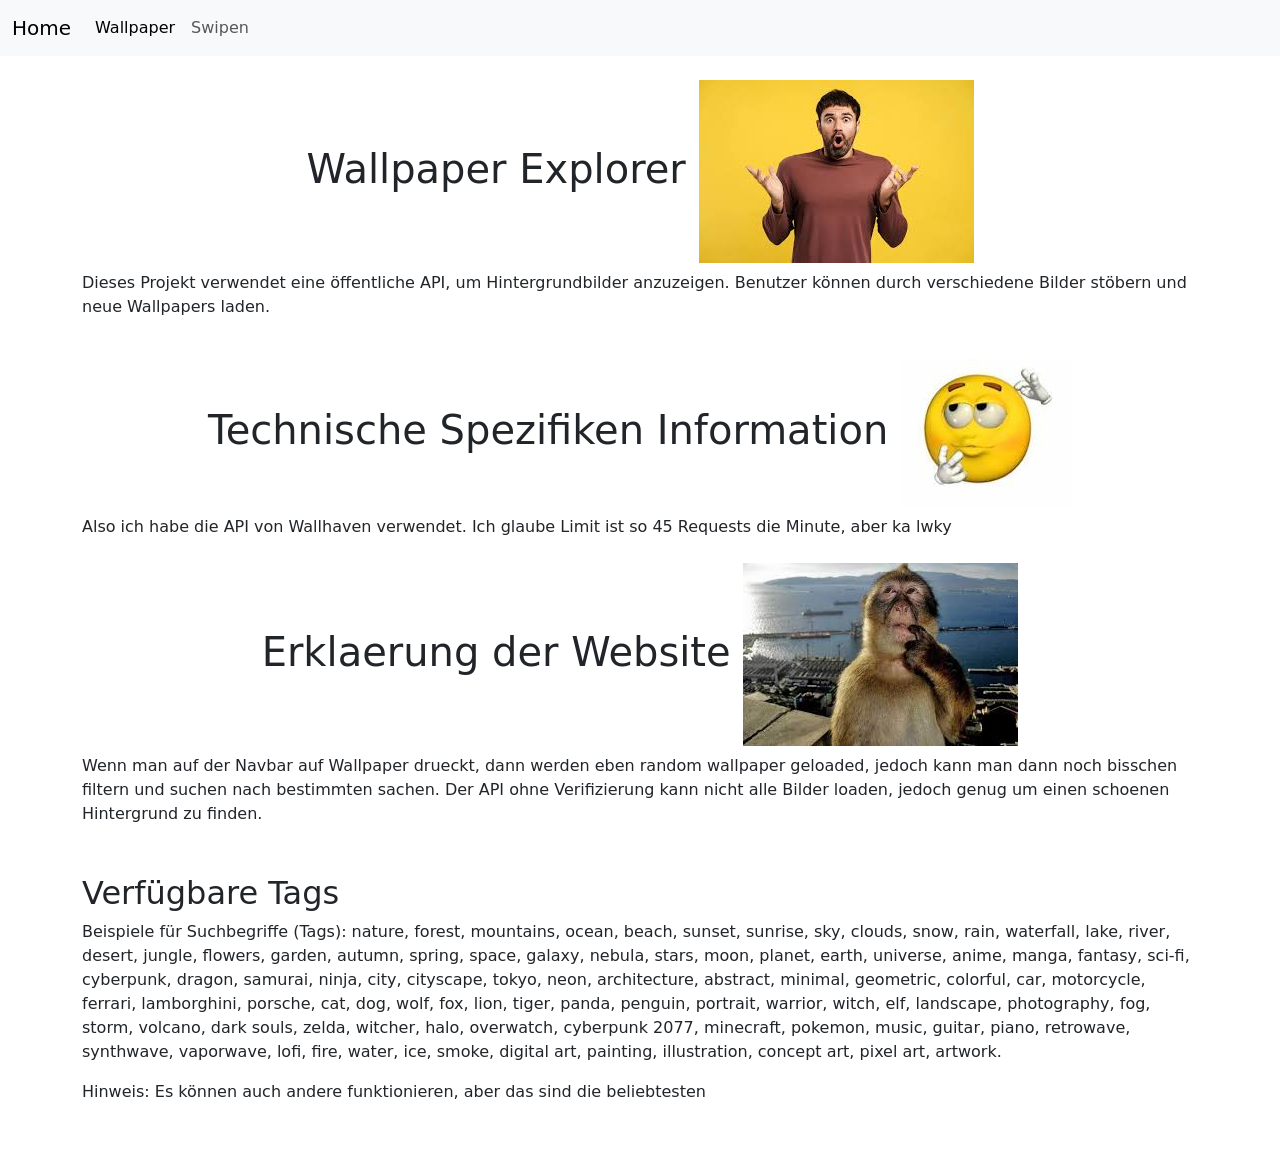
<file: index.html>
<html lang="en">
<head>
    <meta charset="UTF-8">
    <meta name="viewport" content="width=device-width, initial-scale=1.0">
    <title>API Startseite</title>
    <link rel="stylesheet" href="stylesheet.css">
    <link href="https://cdn.jsdelivr.net/npm/bootstrap@5.3.8/dist/css/bootstrap.min.css" rel="stylesheet">
    <script src="https://cdn.jsdelivr.net/npm/bootstrap@5.3.8/dist/js/bootstrap.bundle.min.js"></script>
</head>
<body>
    <nav class="navbar navbar-expand-lg sticky-top navbar-light bg-light">
  <div class="container-fluid">
    <a class="navbar-brand" href="index.html">Home</a>
    <button class="navbar-toggler" type="button" data-bs-toggle="collapse" data-bs-target="#navbarNav" aria-controls="navbarNav" aria-expanded="false" aria-label="Toggle navigation">
      <span class="navbar-toggler-icon"></span>
    </button>
    <div class="collapse navbar-collapse" id="navbarNav">
      <ul class="navbar-nav">
        <li class="nav-item">
          <a class="nav-link active" aria-current="page" href="wallpaper.html">Wallpaper</a>
        </li>
        <li class="nav-item">
          <a class="nav-link" href="swipen.html">Swipen</a>
        </li>
      </ul>
    </div>
  </div>
</nav>

<div class="container mt-4">
    <h1>Wallpaper Explorer <img src="shocked.jpg" alt="was ist das projekt"></h1>

    <p>
        Dieses Projekt verwendet eine öffentliche API, um
        Hintergrundbilder anzuzeigen. Benutzer können durch
        verschiedene Bilder stöbern und neue Wallpapers laden.
        <br> <br>
        <h1>Technische Spezifiken Information <img src="ThinkingWichtigeSacheNICHTLOESCHEN.jpg" alt="NICHT LOESCHEN">
        </h1>
        Also ich habe die API von Wallhaven verwendet. Ich glaube Limit ist so 45 Requests die Minute, aber ka lwky
        <br> <br>
        <h1>Erklaerung der Website <img src="wieFunktioniertWebsite.jpg" alt="wieder NICHT LOESCHEN"></h1>
        Wenn man auf der Navbar auf Wallpaper drueckt, dann werden eben 
        random wallpaper geloaded, jedoch kann man dann noch bisschen filtern 
        und suchen nach bestimmten sachen. Der API ohne Verifizierung kann nicht 
        alle Bilder loaden, jedoch genug um einen schoenen Hintergrund zu finden.
    </p>
</div>
  
<div class="container mt-5 mb-5">
    <h2>Verfügbare Tags</h2>

    <p>
        Beispiele für Suchbegriffe (Tags):
        nature, forest, mountains, ocean, beach, sunset, sunrise, sky,
        clouds, snow, rain, waterfall, lake, river, desert, jungle,
        flowers, garden, autumn, spring, space, galaxy, nebula, stars,
        moon, planet, earth, universe, anime, manga, fantasy, sci-fi,
        cyberpunk, dragon, samurai, ninja, city, cityscape, tokyo,
        neon, architecture, abstract, minimal, geometric, colorful,
        car, motorcycle, ferrari, lamborghini, porsche, cat, dog,
        wolf, fox, lion, tiger, panda, penguin, portrait, warrior,
        witch, elf, landscape, photography, fog, storm, volcano,
        dark souls, zelda, witcher, halo, overwatch, cyberpunk 2077,
        minecraft, pokemon, music, guitar, piano, retrowave,
        synthwave, vaporwave, lofi, fire, water, ice, smoke,
        digital art, painting, illustration, concept art, pixel art,
        artwork.
    </p>

    <p>
        Hinweis: Es können auch andere funktionieren, aber das sind die beliebtesten
    </p>
</div>

</body>
</html>
</file>
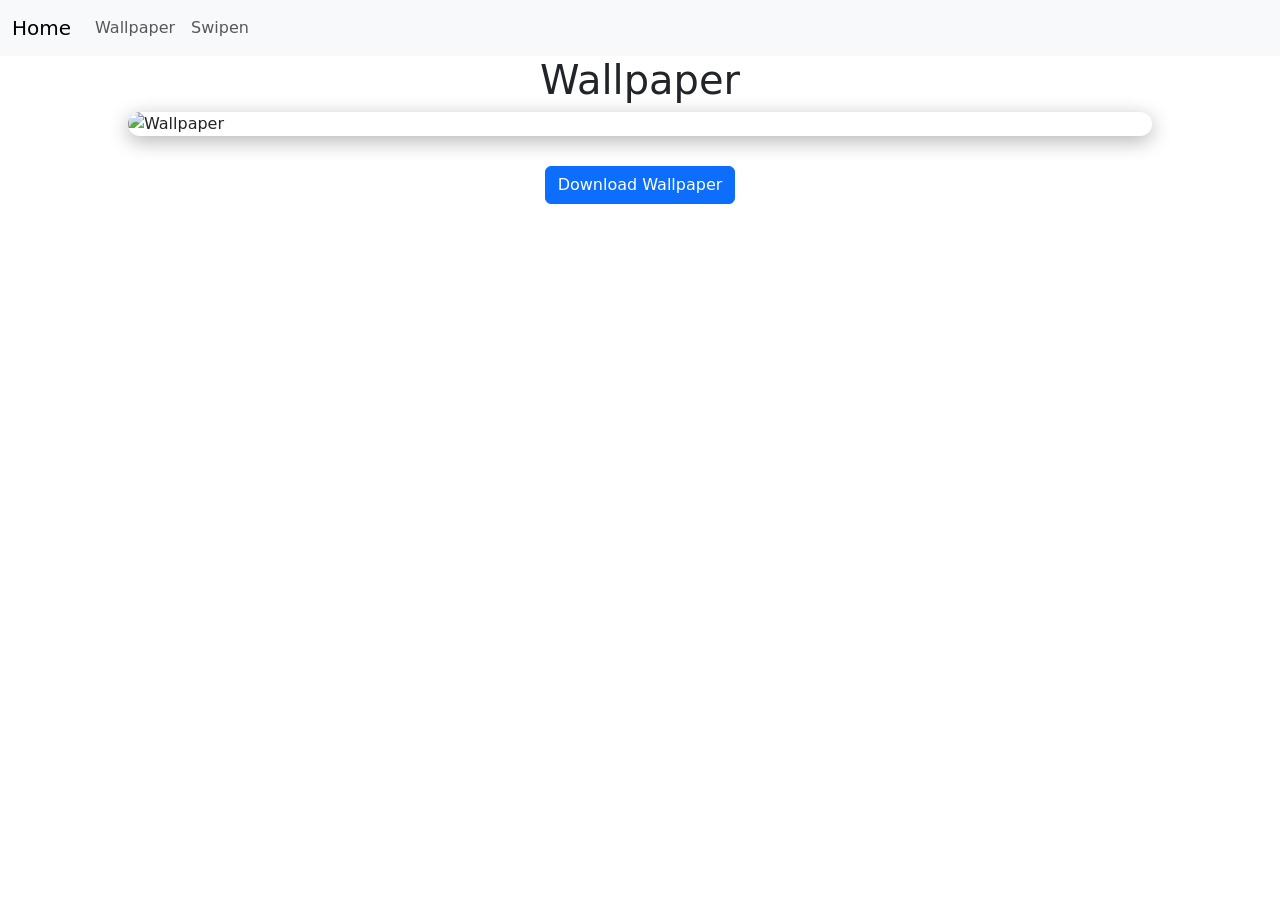
<file: extraInfo.html>
<!DOCTYPE html>
<html lang="en">
  <head>
    <meta charset="UTF-8" />
    <meta name="viewport" content="width=device-width, initial-scale=1.0" />
    <title>Wallpaper Info</title>
    <link
      href="https://cdn.jsdelivr.net/npm/bootstrap@5.3.8/dist/css/bootstrap.min.css"
      rel="stylesheet"
    />
    <link rel="stylesheet" href="stylesheet.css" />
    <script src="https://cdn.jsdelivr.net/npm/bootstrap@5.3.8/dist/js/bootstrap.bundle.min.js"></script>
  </head>
  <body>
    <nav class="navbar navbar-expand-lg sticky-top navbar-light bg-light">
      <div class="container-fluid">
        <a class="navbar-brand" href="index.html">Home</a>
        <button
          class="navbar-toggler"
          type="button"
          data-bs-toggle="collapse"
          data-bs-target="#navbarNav"
        >
          <span class="navbar-toggler-icon"></span>
        </button>
        <div class="collapse navbar-collapse" id="navbarNav">
          <ul class="navbar-nav">
            <li class="nav-item">
              <a class="nav-link" href="wallpaper.html">Wallpaper</a>
            </li>
            <li class="nav-item">
              <a class="nav-link" href="swipen.html">Swipen</a>
            </li>
          </ul>
        </div>
      </div>
    </nav>

    <h1 id="title" style="text-align:center">Wallpaper</h1>

    <img
      id="bigWallpaper"
      style="width:80%; display:block; margin:auto; border-radius:20px; box-shadow: 0px 5px 20px rgba(0,0,0,0.3);"
      alt="Wallpaper"
    />

    <div class="container" style="margin-top:30px; text-align:center;">
      <h3 id="resolution"></h3>
      <h3 id="views"></h3>
      <button id="downloadBtn" class="btn btn-primary">Download Wallpaper</button>
    </div>

    <script src="javascript.js"></script>
  </body>
</html>
</file>
<file: stylesheet.css>
.wall-grid{
    display:grid;

    grid-template-columns:
        repeat(auto-fit, minmax(250px,1fr));

    gap:20px;

    background-color:lightgray;

    padding:20px;
}

.wall-grid img{

    width:100%;

    aspect-ratio:16/9;

    object-fit:cover;

    border:4px solid white;

    border-radius:12px;

    box-shadow:0px 4px 10px rgba(0,0,0,0.2);

    display:block;

    transition: transform 0.25s ease;
}

.wall-grid img:hover{
    transform: scale(1.20);
}

h1{
    text-align:center;
}

input{
    text-align: center;
    border-radius: 10px;
}
</file>
